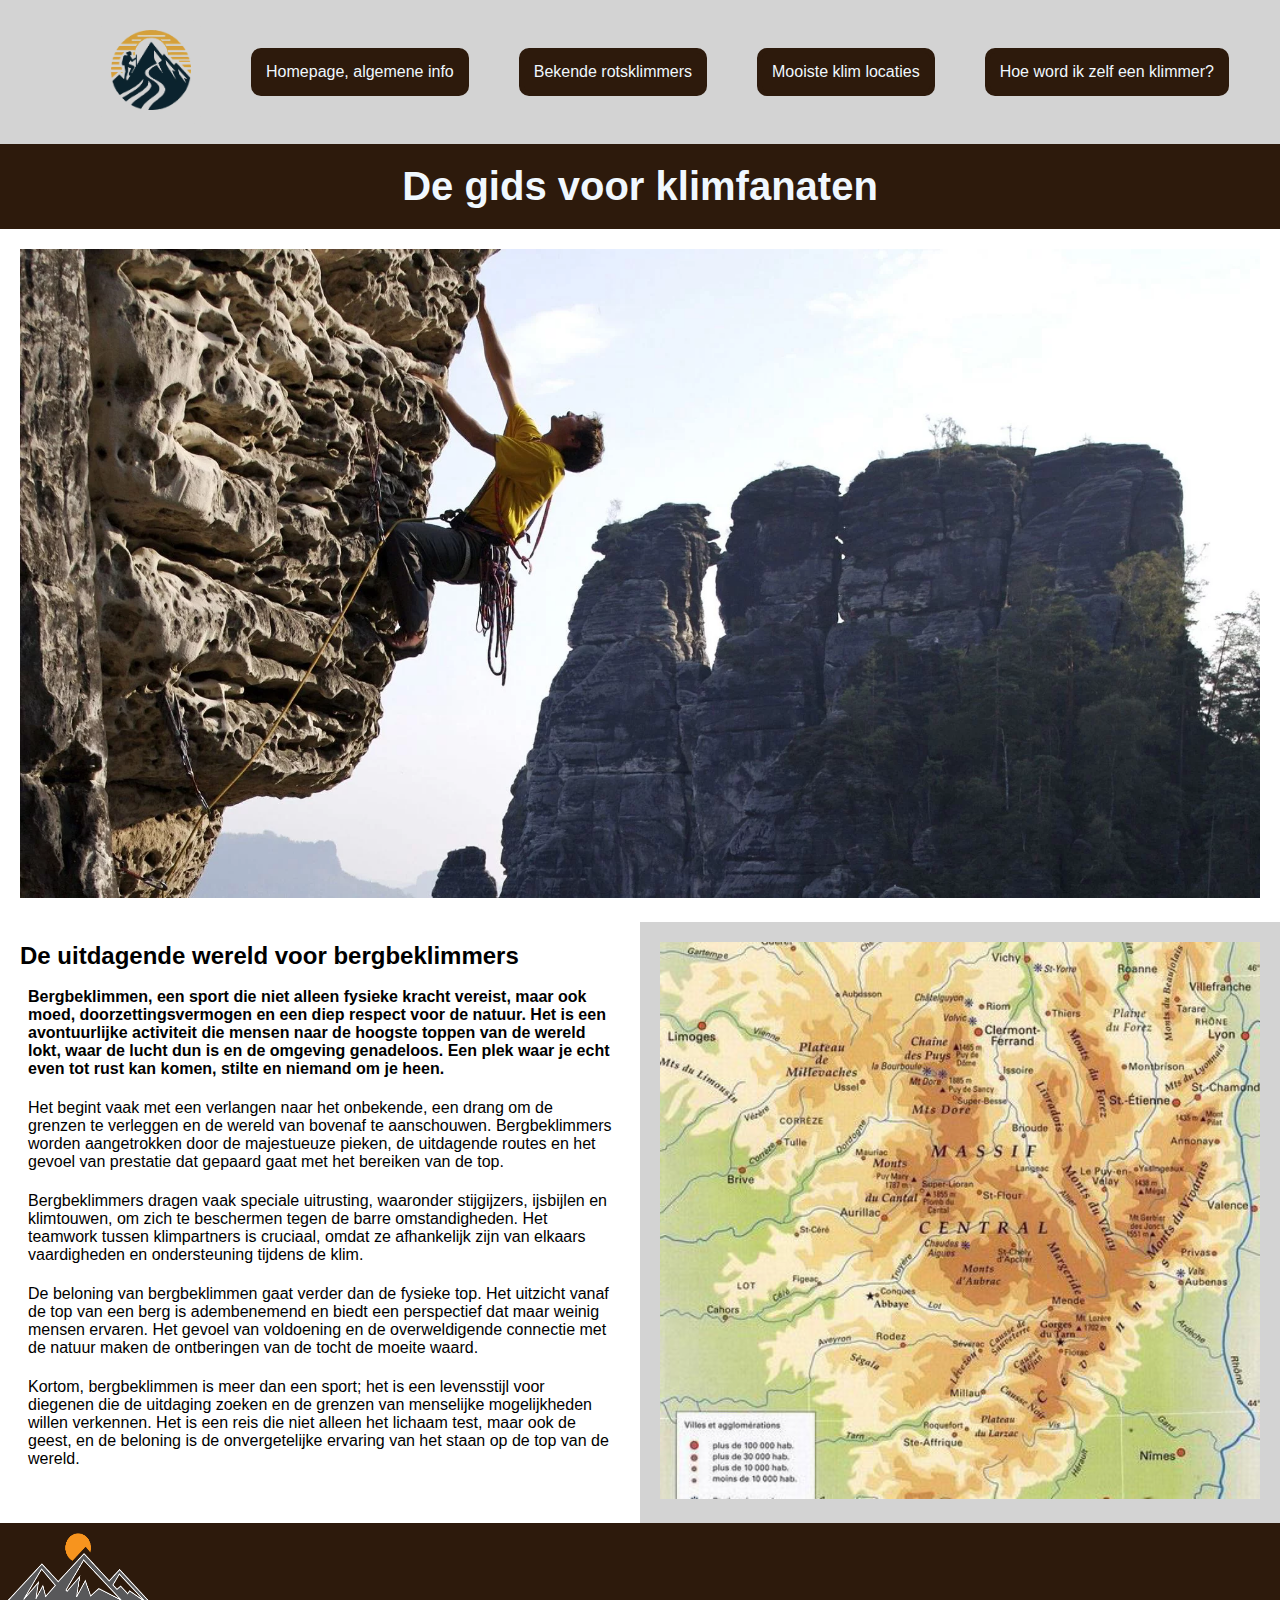
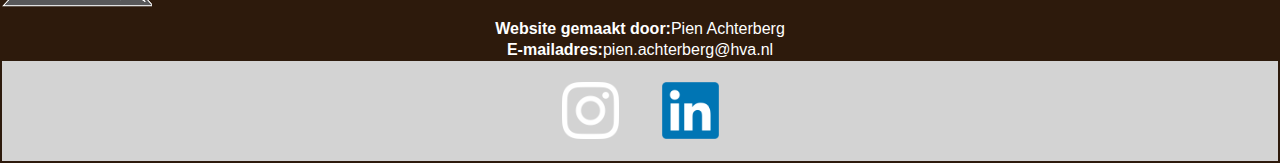
<file: index.html>
<!DOCTYPE html>
<html lang="nl">
<head>
    <meta charset="UTF-8">
    <meta name="viewport" content="width=device-width, initial-scale=1.0">
    <link rel="stylesheet" href="Styles/styles.css">
    <title>De gids voor rotsklimmers</title>
</head>
<body>
    <header>
        <nav>   
            <ul>
                <li class="logo-instijl"><a href="index.html"><img src="images/logo-klimmen-internetstandaarden.png" alt="logo berg belimmen"></a></li>
                <li><a href="index.html">Homepage, algemene info</a></li>
                <li><a href="bekende_klimmers.html">Bekende rotsklimmers</a></li>
                <li><a href="mooiste_locaties.html">Mooiste klim locaties</a></li>
                <li><a href="hoewordikzelfeenklimmer.html">Hoe word ik zelf een klimmer?</a></li>
            </ul>
        </nav>
    </header>
    <main>
        <h1>De gids voor klimfanaten</h1>
        <img src="images/mainfoto90.webp" alt="foto klimmer in de bergen" class="mainfoto">
        <section>
            <div class="licht">
                <h2>De uitdagende wereld voor bergbeklimmers</h2>
                <p><strong>Bergbeklimmen, een sport die niet alleen fysieke kracht vereist, maar ook moed, doorzettingsvermogen
                    en een diep respect voor de natuur. Het is een avontuurlijke activiteit die mensen naar de hoogste toppen
                    van de wereld lokt, waar de lucht dun is en de omgeving genadeloos. Een plek waar je echt even tot rust kan 
                    komen, stilte en niemand om je heen.</strong></p>
                <p>Het begint vaak met een verlangen naar het onbekende, een drang om de grenzen te verleggen en de wereld van 
                    bovenaf te aanschouwen. Bergbeklimmers worden aangetrokken door de majestueuze pieken, de uitdagende routes 
                    en het gevoel van prestatie dat gepaard gaat met het bereiken van de top.</p>
                <p>Bergbeklimmers dragen vaak speciale uitrusting, waaronder stijgijzers, ijsbijlen en klimtouwen, om zich te 
                    beschermen tegen de barre omstandigheden. Het teamwork tussen klimpartners is cruciaal, omdat ze afhankelijk
                    zijn van elkaars vaardigheden en ondersteuning tijdens de klim.</p>
                <p>De beloning van bergbeklimmen gaat verder dan de fysieke top. Het uitzicht vanaf de top van een berg is 
                    adembenemend en biedt een perspectief dat maar weinig mensen ervaren. Het gevoel van voldoening en de 
                    overweldigende connectie met de natuur maken de ontberingen van de tocht de moeite waard.</p>
                <p>Kortom, bergbeklimmen is meer dan een sport; het is een levensstijl voor diegenen die de uitdaging zoeken en 
                    de grenzen van menselijke mogelijkheden willen verkennen. Het is een reis die niet alleen het lichaam test, 
                    maar ook de geest, en de beloning is de onvergetelijke ervaring van het staan op de top van de wereld.</p>
            </div>
            <div class="donker">
                <img src="images/relief_massifcentral.jpeg" alt="Relief massief centraal afbeelding van boven af">
            </div>
        </section>
    </main>
    <footer>
        <img src="images/png_mountain_6630.png" alt="animatie ronddraaiende berg met zon" class="animatie">
            <p><strong>Website gemaakt door:</strong>Pien Achterberg</p>
            <p><strong>E-mailadres:</strong>pien.achterberg@hva.nl</p> 
        <section>
            <div class="socials"><p><a href="https://www.instagram.com/pienachterberg/"><img src="images/instagram-icon-2048x2048-2r2det6e.png" alt="instagram icon"></a></p></div> 
            <div class="socials"><p><a href="https://www.linkedin.com/in/pien-achterberg-350a72253/"><img src="images/LinkedIn_logo_initials.png" alt="LinkedIn icon"></a></p></div> 
        </section> 
    </footer>
</body>
</html>
</file>
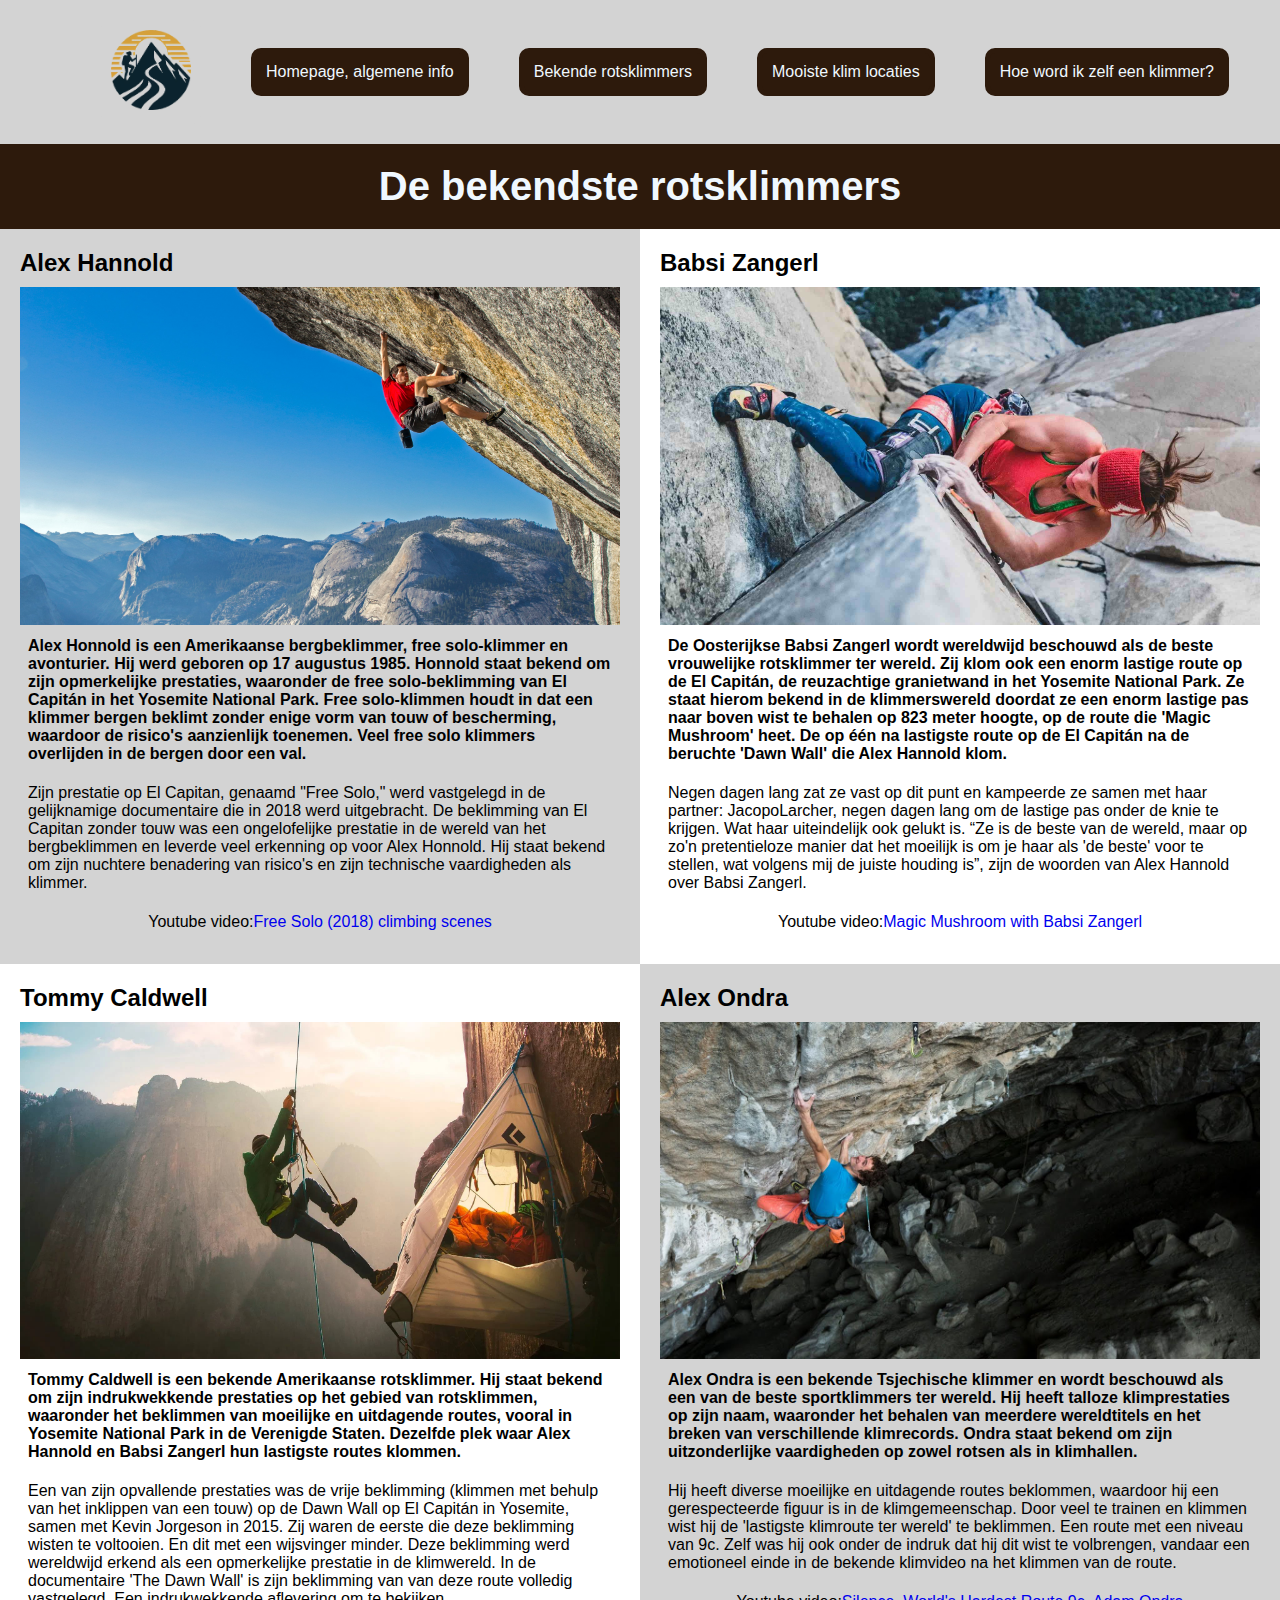
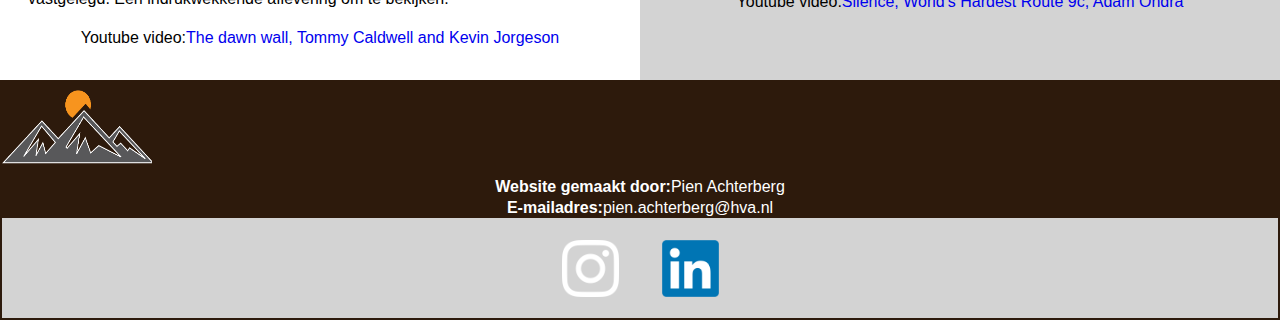
<file: bekende_klimmers.html>
<!DOCTYPE html>
<html lang="nl">
<head>
    <meta charset="UTF-8">
    <meta name="viewport" content="width=device-width, initial-scale=1.0">
    <link rel="stylesheet" href="Styles/styles.css">
    <title>Bekende klimmers</title>
</head>
<body>
    <header>
        <nav>
            <ul>
                <li class="logo-instijl"><a href="index.html"><img src="images/logo-klimmen-internetstandaarden.png" alt="logo berg belimmen"></a></li>
                <li><a href="index.html">Homepage, algemene info</a></li>
                <li><a href="bekende_klimmers.html">Bekende rotsklimmers</a></li>
                <li><a href="mooiste_locaties.html">Mooiste klim locaties</a></li>
                <li><a href="hoewordikzelfeenklimmer.html">Hoe word ik zelf een klimmer?</a></li>
            </ul>
        </nav>
    </header>
    <main>
        <h1>De bekendste rotsklimmers</h1>
            <section>
                <div class="donker">
                    <h2>Alex Hannold</h2>
                    <img src="images/Alex-hannold-(1)Freesolo.jpeg" alt="Foto alex hannold">
                        <p><strong>Alex Honnold is een Amerikaanse bergbeklimmer, free solo-klimmer en avonturier. Hij
                                werd geboren op 17 augustus 1985. Honnold staat bekend om zijn opmerkelijke prestaties, 
                                waaronder de free solo-beklimming van El Capitán in het Yosemite
                                National Park. Free solo-klimmen houdt in dat een klimmer bergen beklimt zonder enige
                                vorm van touw of bescherming, waardoor de risico's aanzienlijk toenemen. Veel free solo 
                                klimmers overlijden in de bergen door een val.</strong></p>
                        <p>Zijn prestatie op El Capitan, genaamd "Free Solo," werd vastgelegd in de gelijknamige
                            documentaire die in 2018 werd uitgebracht. De beklimming van El Capitan zonder touw was een 
                            ongelofelijke prestatie in de wereld van het bergbeklimmen en leverde veel erkenning op voor 
                            Alex Honnold. Hij staat bekend om zijn nuchtere benadering van risico's en zijn
                            technische vaardigheden als klimmer.</p>
                        <p>Youtube video: <a href="https://www.youtube.com/watch?v=tnRoda7Ke2w ">Free Solo (2018)
                            climbing scenes</a></p>
                </div>

                <div class="licht">
                    <h2>Babsi Zangerl</h2>
                    <img src="images/Babsi-Zangerl(1).jpg" alt="Foto babsi zangerl">
                        <p><strong>De Oosterijkse Babsi Zangerl wordt wereldwijd beschouwd als de beste vrouwelijke
                                rotsklimmer ter wereld. Zij klom ook een enorm lastige route
                                op de El Capitán, de reuzachtige granietwand in het Yosemite National Park. Ze staat
                                hierom bekend in de klimmerswereld
                                doordat ze een enorm lastige pas naar boven wist te behalen op 823 meter hoogte, op de route
                                die 'Magic Mushroom' heet. De
                                op één na lastigste route op de El Capitán na de beruchte 'Dawn Wall' die Alex Hannold
                                klom.</strong></p>
                        <p>Negen dagen lang zat ze vast op dit punt en kampeerde ze samen met haar partner:
                            JacopoLarcher, negen dagen lang om de
                            lastige pas onder de knie te krijgen. Wat haar uiteindelijk ook gelukt is.
                            “Ze is de beste van de wereld, maar op zo'n pretentieloze manier dat het moeilijk is om je
                            haar als 'de beste'
                            voor te stellen, wat volgens mij de juiste houding is”, zijn de woorden van Alex Hannold
                            over Babsi Zangerl.</p>
                        <p>Youtube video:<a href="https://www.youtube.com/watch?v=2Waolwi0Zok"> Magic Mushroom with
                            Babsi Zangerl</a></p>
                </div>
        </section>
        <section>
                <div class="licht">
                    <h2>Tommy Caldwell</h2>
                    <img src="images/tommy-caldwell-_c_-corey-rich2_1.jpg" alt="Foto tommy caldwell">
                        <p><strong>Tommy Caldwell is een bekende Amerikaanse rotsklimmer. Hij staat bekend om zijn
                                indrukwekkende prestaties op het gebied van
                                rotsklimmen, waaronder het beklimmen van moeilijke en uitdagende routes, vooral in
                                Yosemite National Park in de Verenigde Staten.
                                Dezelfde plek waar Alex Hannold en Babsi Zangerl hun lastigste routes klommen.</strong></p>
                        <p>Een van zijn opvallende prestaties was de vrije beklimming (klimmen met behulp van het inklippen 
                            van een touw) op de Dawn Wall op El Capitán in Yosemite, samen met Kevin Jorgeson in 2015. Zij waren 
                            de eerste die deze beklimming wisten te voltooien. En dit met een wijsvinger minder. Deze beklimming 
                            werd wereldwijd erkend als een opmerkelijke prestatie in de klimwereld. In de documentaire
                            'The Dawn Wall' is zijn beklimming van van deze route volledig vastgelegd. Een
                            indrukwekkende aflevering om te bekijken.</p>
                        <p>Youtube video:<a href="https://www.youtube.com/watch?v=edfw9ip9sCQ"> The dawn wall, Tommy
                            Caldwell and Kevin Jorgeson</a></p>
                </div>
                <div class="donker">
                    <h2>Alex Ondra</h2>
                    <img src="images/maxresdefault.jpeg" alt="Foto alex ondra">
                        <p><strong>Alex Ondra is een bekende Tsjechische klimmer en wordt beschouwd als een van de beste
                                sportklimmers ter wereld. Hij heeft talloze
                                klimprestaties op zijn naam, waaronder het behalen van meerdere wereldtitels en het
                                breken van verschillende klimrecords. Ondra
                                staat bekend om zijn uitzonderlijke vaardigheden op zowel rotsen als in
                                klimhallen.</strong></p>
                        <p>Hij heeft diverse moeilijke en uitdagende
                            routes beklommen, waardoor hij een gerespecteerde figuur is in de klimgemeenschap. Door veel
                            te trainen en klimmen wist hij de
                            'lastigste klimroute ter wereld' te beklimmen. Een route met een niveau van 9c. Zelf was hij
                            ook onder de indruk dat hij dit wist
                            te volbrengen, vandaar een emotioneel einde in de bekende klimvideo na het klimmen van de
                            route.</p>
                        <p>Youtube video:<a href="https://www.youtube.com/watch?v=ZRTNHDd0gL8"> Silence, World's Hardest
                            Route 9c, Adam Ondra</a></p>
                </div>
        </section>
    </main>
    <footer>
        <img src="images/png_mountain_6630.png" alt="animatie ronddraaiende berg met zon" class="animatie">
            <p><strong>Website gemaakt door:</strong>Pien Achterberg</p>
            <p><strong>E-mailadres:</strong>pien.achterberg@hva.nl</p>
        <section>
            <div class="socials"><p><a href="https://www.instagram.com/pienachterberg/"><img src="images/instagram-icon-2048x2048-2r2det6e.png" alt="instagram icon"></a></p></div> 
            <div class="socials"><p><a href="https://www.linkedin.com/in/pien-achterberg-350a72253/"><img src="images/LinkedIn_logo_initials.png" alt="LinkedIn icon"></a></p></div> 
        </section>
    </footer>
</body>
</html>
</file>
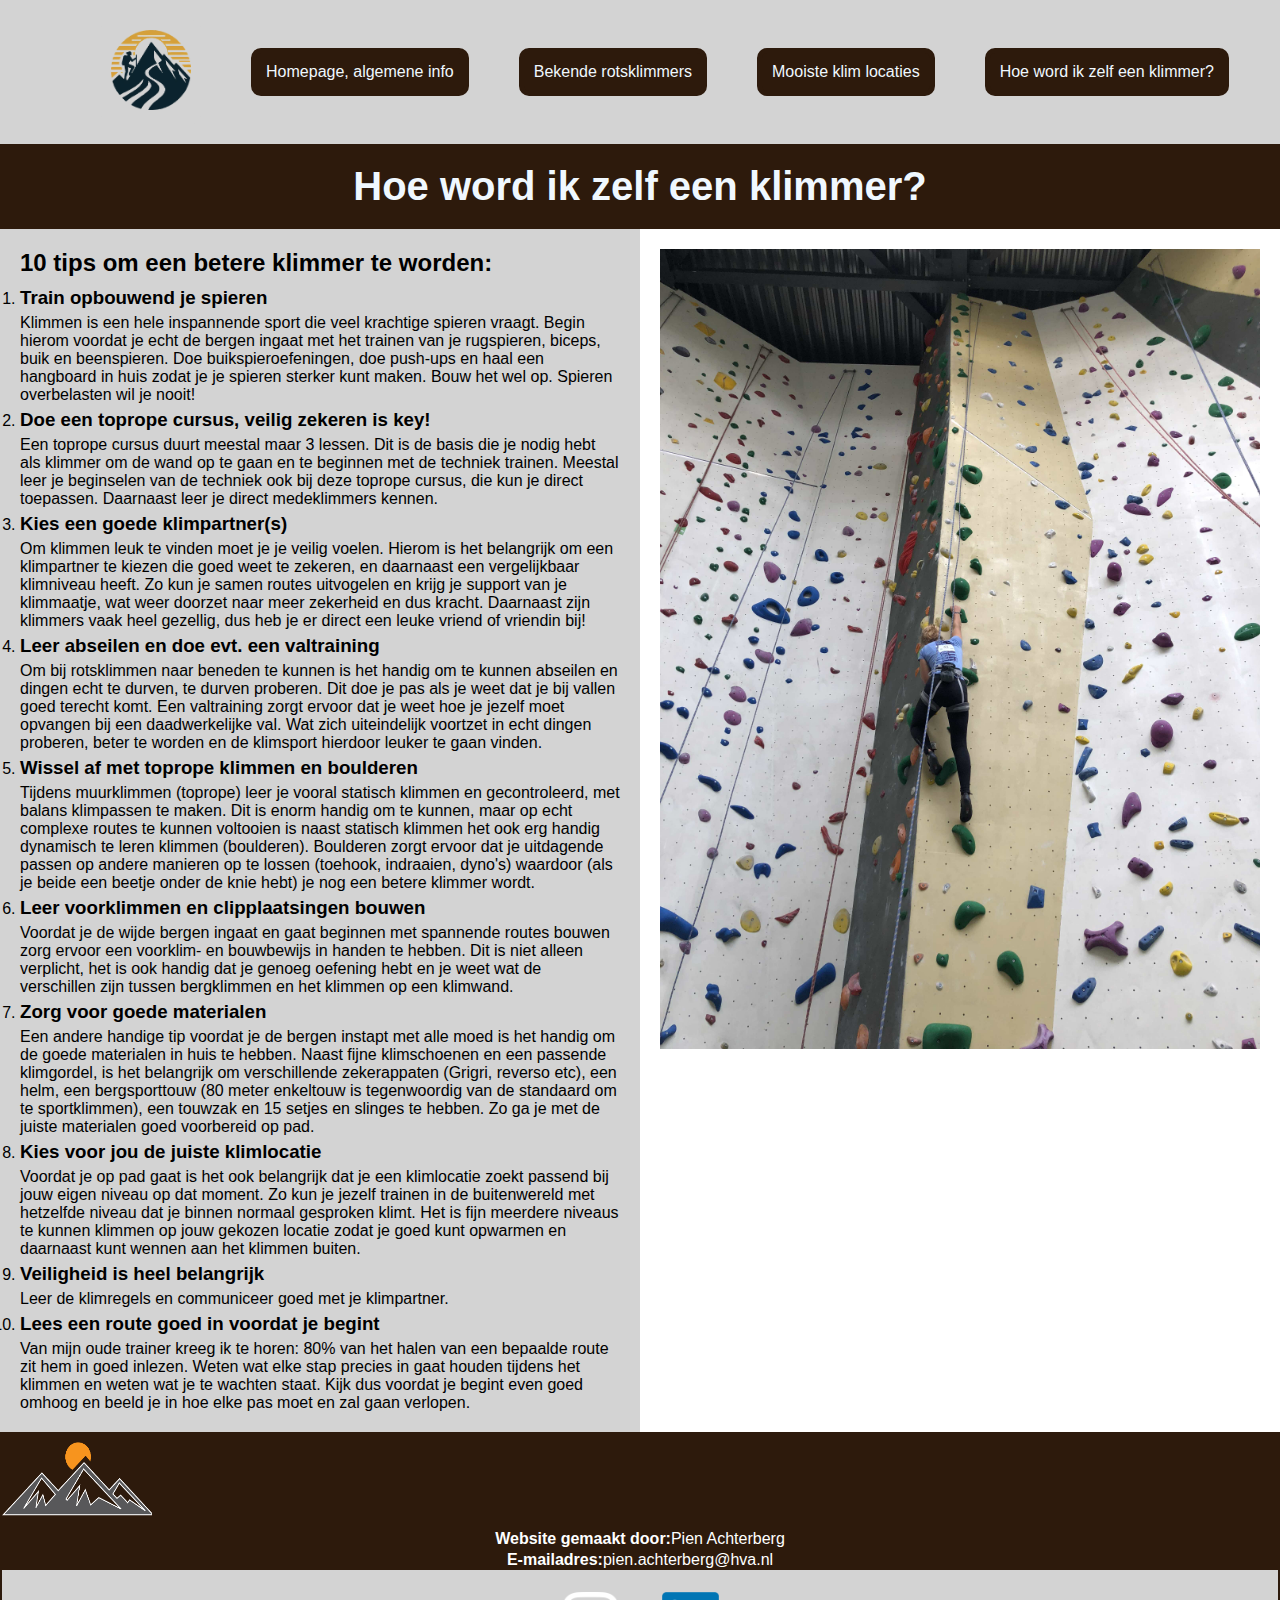
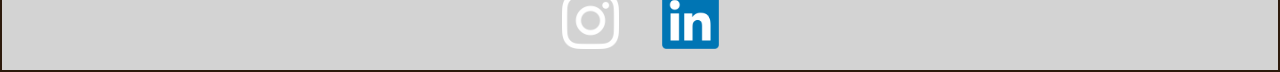
<file: hoewordikzelfeenklimmer.html>
<!DOCTYPE html>
<html lang="nl">
<head>
    <meta charset="UTF-8">
    <meta name="viewport" content="width=device-width, initial-scale=1.0">
    <link rel="stylesheet" href="Styles/styles.css">
    <title>Hoe word ik zelf een klimmer?</title>
</head>
<body>
    <header>
        <nav>
            <ul>
                <li class="logo-instijl"><a href="index.html"><img src="images/logo-klimmen-internetstandaarden.png" alt="logo berg belimmen"></a></li>
                <li><a href="index.html">Homepage, algemene info</a></li>
                <li><a href="bekende_klimmers.html">Bekende rotsklimmers</a></li>
                <li><a href="mooiste_locaties.html">Mooiste klim locaties</a></li>
                <li><a href="hoewordikzelfeenklimmer.html">Hoe word ik zelf een klimmer?</a></li>
            </ul>
        </nav>
    </header>
    <main>
        <h1>Hoe word ik zelf een klimmer?</h1>
        <section>
            <div class="donker">
                <h2>10 tips om een betere klimmer te worden:</h2>
                <ol>
                    <li><h3>Train opbouwend je spieren</h3>Klimmen is een hele inspannende sport die veel krachtige spieren vraagt. Begin hierom 
                        voordat je echt de bergen ingaat met het trainen van je rugspieren, biceps, buik en beenspieren. Doe buikspieroefeningen, doe push-ups 
                        en haal een hangboard in huis zodat je je spieren sterker kunt maken. Bouw het wel op. Spieren overbelasten wil je nooit!</li>
                    <li><h3>Doe een toprope cursus, veilig zekeren is key!</h3> Een toprope cursus duurt meestal maar 3 lessen. Dit is de basis die je nodig
                        hebt als klimmer om de wand op te gaan en te beginnen met de techniek trainen. Meestal leer je beginselen van de techniek ook bij deze
                        toprope cursus, die kun je direct toepassen. Daarnaast leer je direct medeklimmers kennen.</li>
                    <li><h3>Kies een goede klimpartner(s)</h3> Om klimmen leuk te vinden moet je je veilig voelen. Hierom is het belangrijk om een klimpartner
                        te kiezen die goed weet te zekeren, en daarnaast een vergelijkbaar klimniveau heeft. Zo kun je samen routes uitvogelen en krijg je support
                        van je klimmaatje, wat weer doorzet naar meer zekerheid en dus kracht. Daarnaast zijn klimmers vaak heel gezellig, dus heb je er direct een 
                        leuke vriend of vriendin bij!</li>
                    <li><h3>Leer abseilen en doe evt. een valtraining</h3> Om bij rotsklimmen naar beneden te kunnen is het handig om te kunnen abseilen en dingen
                        echt te durven, te durven proberen. Dit doe je pas als je weet dat je bij vallen goed terecht komt. Een valtraining zorgt ervoor dat je 
                        weet hoe je jezelf moet opvangen bij een daadwerkelijke val. Wat zich uiteindelijk voortzet in echt dingen proberen, beter te worden en 
                        de klimsport hierdoor leuker te gaan vinden.</li>
                    <li><h3>Wissel af met toprope klimmen en boulderen</h3> Tijdens muurklimmen (toprope) leer je vooral statisch klimmen en gecontroleerd, met balans
                        klimpassen te maken. Dit is enorm handig om te kunnen, maar op echt complexe routes te kunnen voltooien is naast statisch klimmen het ook erg 
                        handig dynamisch te leren klimmen (boulderen). Boulderen zorgt ervoor dat je uitdagende passen op andere manieren op te lossen (toehook, indraaien,
                        dyno's) waardoor (als je beide een beetje onder de knie hebt) je nog een betere klimmer wordt. </li>
                    <li><h3>Leer voorklimmen en clipplaatsingen bouwen</h3>Voordat je de wijde bergen ingaat en gaat beginnen met spannende routes bouwen zorg ervoor een 
                        voorklim- en bouwbewijs in handen te hebben. Dit is niet alleen verplicht, het is ook handig dat je genoeg oefening hebt en je weet wat 
                        de verschillen zijn tussen bergklimmen en het klimmen op een klimwand. </li>
                    <li><h3>Zorg voor goede materialen</h3>Een andere handige tip voordat je de bergen instapt met alle moed is het handig om de goede materialen
                        in huis te hebben. Naast fijne klimschoenen en een passende klimgordel, is het belangrijk om verschillende zekerappaten (Grigri, reverso etc), een helm,
                        een bergsporttouw (80 meter enkeltouw is tegenwoordig van de standaard om te sportklimmen), een touwzak en 15 setjes en slinges te
                        hebben. Zo ga je met de juiste materialen goed voorbereid op pad.</li>
                    <li><h3>Kies voor jou de juiste klimlocatie</h3> Voordat je op pad gaat is het ook belangrijk dat je een klimlocatie zoekt passend bij jouw eigen 
                        niveau op dat moment. Zo kun je jezelf trainen in de buitenwereld met hetzelfde niveau dat je binnen normaal gesproken klimt. Het is fijn meerdere niveaus
                        te kunnen klimmen op jouw gekozen locatie zodat je goed kunt opwarmen en daarnaast kunt wennen aan het klimmen buiten.</li>
                    <li><h3>Veiligheid is heel belangrijk</h3> Leer de klimregels en communiceer goed met je klimpartner. </li>
                    <li><h3>Lees een route goed in voordat je begint</h3> Van mijn oude trainer kreeg ik te horen: 80% van het halen van een bepaalde route zit hem
                        in goed inlezen. Weten wat elke stap precies in gaat houden tijdens het klimmen en weten wat je te wachten staat. Kijk dus voordat je begint
                        even goed omhoog en beeld je in hoe elke pas moet en zal gaan verlopen.</li>
                </ol>
            </div>
            <div class="licht">
                <img src="images/IMG_2797.jpg" alt="muurklimmmen afbeelding klimhal">
            </div>
        </section>
    </main>
    <footer>
        <img src="images/png_mountain_6630.png" alt="animatie ronddraaiende berg met zon" class="animatie">
            <p><strong>Website gemaakt door:</strong>Pien Achterberg</p>
            <p><strong>E-mailadres:</strong>pien.achterberg@hva.nl</p> 
        <section>
            <div class="socials"><p><a href="https://www.instagram.com/pienachterberg/"><img src="images/instagram-icon-2048x2048-2r2det6e.png" alt="instagram icon"></a></p></div> 
            <div class="socials"><p><a href="https://www.linkedin.com/in/pien-achterberg-350a72253/"><img src="images/LinkedIn_logo_initials.png" alt="LinkedIn icon"></a></p></div> 
        </section> 
    </footer>
</body>
</html>
</file>
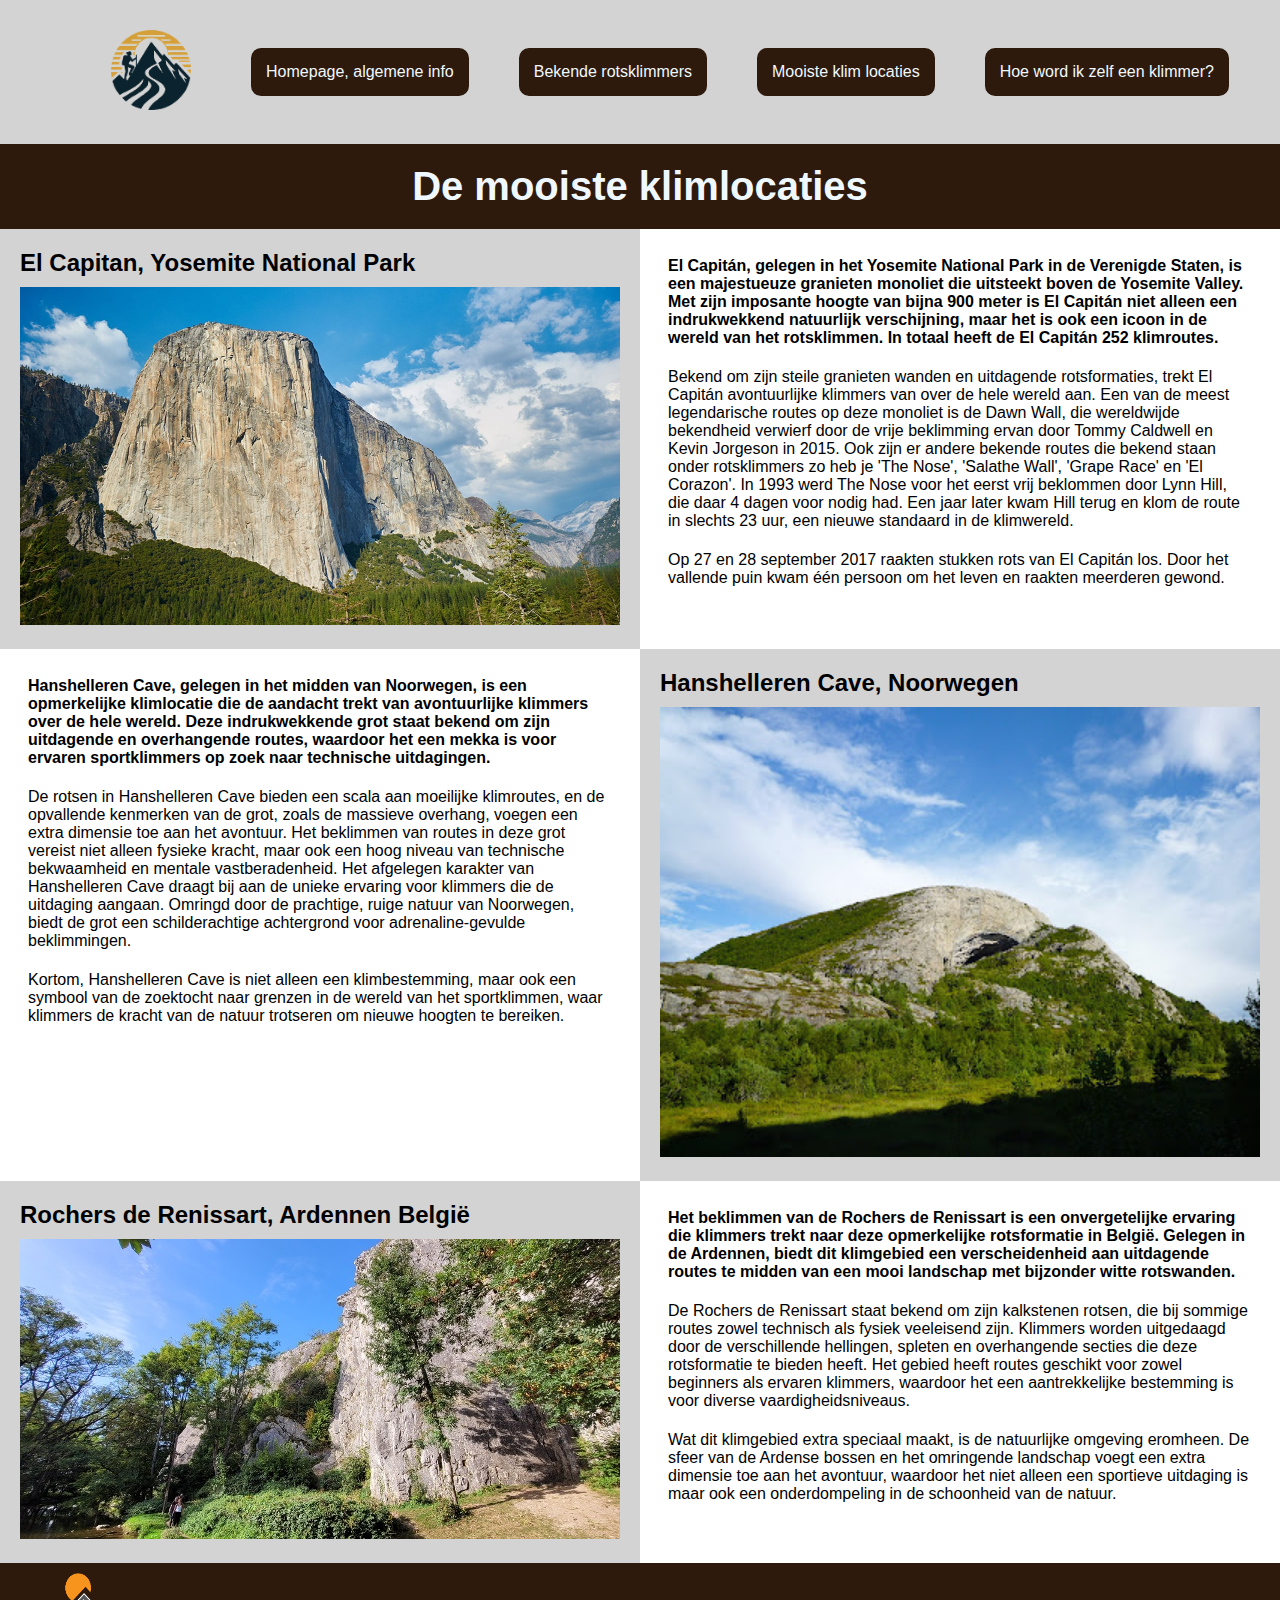
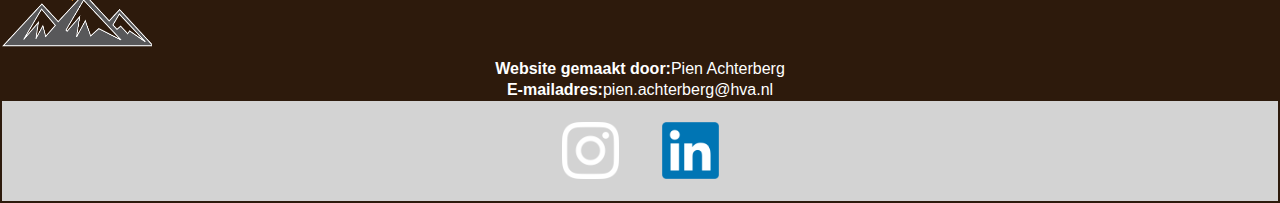
<file: mooiste_locaties.html>
<!DOCTYPE html>
<html lang="nl">
<head>
    <meta charset="UTF-8">
    <meta name="viewport" content="width=device-width, initial-scale=1.0">
    <link rel="stylesheet" href="Styles/styles.css">
    <title>Mooiste klimlocaties</title>
</head>
<body>
    <header>
        <nav>
            <ul>
                <li class="logo-instijl"><a href="index.html"><img src="images/logo-klimmen-internetstandaarden.png" alt="logo berg belimmen"></a></li>
                <li><a href="index.html">Homepage, algemene info</a></li>
                <li><a href="bekende_klimmers.html">Bekende rotsklimmers</a></li>
                <li><a href="mooiste_locaties.html">Mooiste klim locaties</a></li>
                <li><a href="hoewordikzelfeenklimmer.html">Hoe word ik zelf een klimmer?</a></li>
            </ul>
        </nav>
    </header>
    <main>
        <h1>De mooiste klimlocaties</h1>
            <section>
                <div class="=donker">
                    <h2>El Capitan, Yosemite National Park</h2>
                    <img src="images/El-capitanYNP.jpeg" alt="Foto el capitan, yosemite national park">
                </div>
                <div class="licht">
                    <p><strong>El Capitán, gelegen in het Yosemite National Park in de Verenigde Staten, is een majestueuze granieten monoliet 
                        die uitsteekt boven de Yosemite Valley. Met zijn imposante hoogte van bijna 900 meter is El Capitán niet alleen 
                        een indrukwekkend natuurlijk verschijning, maar het is ook een icoon in de wereld van het rotsklimmen. In totaal heeft de 
                        El Capitán 252 klimroutes.</strong></p> 
                    <p>Bekend om zijn steile granieten wanden en uitdagende rotsformaties, trekt El Capitán avontuurlijke klimmers van 
                        over de hele wereld aan. Een van de meest legendarische routes op deze monoliet is de Dawn Wall, die wereldwijde bekendheid 
                        verwierf door de vrije beklimming ervan door Tommy Caldwell en Kevin Jorgeson in 2015. Ook zijn er andere bekende routes 
                        die bekend staan onder rotsklimmers zo heb je 'The Nose', 'Salathe Wall', 'Grape Race' en 'El Corazon'. In 1993 werd 
                        The Nose voor het eerst vrij beklommen door Lynn Hill, die daar 4 dagen voor nodig had. Een jaar later kwam Hill terug 
                        en klom de route in slechts 23 uur, een nieuwe standaard in de klimwereld.</p>
                    <p>Op 27 en 28 september 2017 raakten stukken rots van El Capitán los. Door het vallende puin kwam één persoon 
                        om het leven en raakten meerderen gewond.
                    </p>
                </div>
            </section>
            <section>
                <div class="licht">
                    <p><strong>Hanshelleren Cave, gelegen in het midden van Noorwegen, is een opmerkelijke klimlocatie die de aandacht trekt van 
                        avontuurlijke klimmers over de hele wereld. Deze indrukwekkende grot staat bekend om zijn uitdagende en overhangende 
                        routes, waardoor het een mekka is voor ervaren sportklimmers op zoek naar technische uitdagingen.</strong></p>
                    <p>De rotsen in Hanshelleren Cave bieden een scala aan moeilijke klimroutes, en de opvallende kenmerken van de grot, zoals 
                        de massieve overhang, voegen een extra dimensie toe aan het avontuur. Het beklimmen van routes in deze grot vereist niet 
                        alleen fysieke kracht, maar ook een hoog niveau van technische bekwaamheid en mentale vastberadenheid.
                        Het afgelegen karakter van Hanshelleren Cave draagt bij aan de unieke ervaring voor klimmers die de uitdaging aangaan. 
                        Omringd door de prachtige, ruige natuur van Noorwegen, biedt de grot een schilderachtige achtergrond voor adrenaline-gevulde beklimmingen.</p>
                    <p>Kortom, Hanshelleren Cave is niet alleen een klimbestemming, maar ook een symbool van de zoektocht naar grenzen in de wereld 
                        van het sportklimmen, waar klimmers de kracht van de natuur trotseren om nieuwe hoogten te bereiken.
                    </p>
                </div>
                <div class="donker">
                    <h2>Hanshelleren Cave, Noorwegen</h2>
                    <img src="images/Hanshelleren-Cave-in-Norway(1).jpeg" alt="Foto hanshelleren cave in norway">
                </div>
            </section>
            <section>
                <div class="donker">
                    <h2>Rochers de Renissart, Ardennen België</h2>
                    <img src="images/Rochers-de-Renissart(1)belgie.jpeg" alt="foto rochers de renissart, klimgebied in belgie">
                </div>
                <div class="licht">
                    <p><strong>Het beklimmen van de Rochers de Renissart is een onvergetelijke ervaring die klimmers trekt naar deze opmerkelijke 
                        rotsformatie in België. Gelegen in de Ardennen, biedt dit klimgebied een verscheidenheid aan uitdagende routes te midden 
                        van een mooi landschap met bijzonder witte rotswanden.</strong></p>
                    <p>De Rochers de Renissart staat bekend om zijn kalkstenen rotsen, die bij sommige routes zowel technisch als fysiek veeleisend zijn. 
                        Klimmers worden uitgedaagd door de verschillende hellingen, spleten en overhangende secties die deze rotsformatie te bieden heeft. Het gebied heeft 
                        routes geschikt voor zowel beginners als ervaren klimmers, waardoor het een aantrekkelijke bestemming is voor diverse vaardigheidsniveaus.</p>
                    <p>Wat dit klimgebied extra speciaal maakt, is de natuurlijke omgeving eromheen. De sfeer van de Ardense bossen en het omringende landschap 
                        voegt een extra dimensie toe aan het avontuur, waardoor het niet alleen een sportieve uitdaging is maar ook een onderdompeling in 
                        de schoonheid van de natuur.
                    </p>
                </div>
            </section>
    </main>
    <footer>
        <img src="images/png_mountain_6630.png" alt="animatie ronddraaiende berg met zon" class="animatie">
            <p><strong>Website gemaakt door:</strong>Pien Achterberg</p>
            <p><strong>E-mailadres:</strong>pien.achterberg@hva.nl</p> 
        <section>
            <div class="socials"><p><a href="https://www.instagram.com/pienachterberg/"><img src="images/instagram-icon-2048x2048-2r2det6e.png" alt="instagram icon"></a></p></div> 
            <div class="socials"><p><a href="https://www.linkedin.com/in/pien-achterberg-350a72253/"><img src="images/LinkedIn_logo_initials.png" alt="LinkedIn icon"></a></p></div> 
        </section>
    </footer>
</body>
</html>
</file>
<file: Styles/styles.css>
* {
    padding: 0;
    margin: 0;
    box-sizing: border-box;
    font-family: sans-serif;
    text-decoration: none;
}

h1 {
    color: aliceblue;
    background-color: rgb(45, 26, 12);
    font-size: 40px;
    font-weight: 800;
    text-align: center;
    border: 1px snow;
    padding: 20px;
    transition: font-size 4s 1s;
}

h1:hover {
    font-size: 50px;
}

h2 {
    margin-bottom: 10px;
}

h3 {
    margin-bottom: 5px;
    margin-top: 5px;
}

p {
    color: black;
    padding: 8px;
    margin-bottom: 5px;
    display: flex;
    justify-content: center;
}
    
nav {
    background-color: lightgray;
    justify-content: center;
}

nav img {
    width: 80px;
    height: 80px;
    padding: 0px;
    border: 0px;
    justify-content: center;
}

nav ul {
    background-color: lightgray;
    display: flex; 
    flex-direction: row;
    justify-content: center;
    align-items: center;
    padding: 20px;
    list-style-type: none;
}

nav ul li {
    background-color: rgb(45, 26, 12);
    margin-left: 50px;
    border: 5px solid rgb(45, 26, 12);
    border-radius: 10px;
    padding: 10px;
    transition: all 800ms ease;
}

nav ul li:hover {
    background: rgb(142, 113, 94);
    color: white;
    border-color:  rgb(142, 113, 94);
    border-bottom-color:  rgb(93, 74, 59)
}

nav a {
    color: aliceblue;
}

ul {
    list-style-type: none;
}

footer {
    background-color: rgb(45, 26, 12);
    padding: 2px;
    border: 5px;
}

footer p {
    color: white;
    margin-bottom: 0.1px;
    padding: 1.5px;
}

img {
    width: 100%;
}

.mainfoto {
    border: 20px;
    padding: 20px;
}

section {
    background: lightgray;
    border: 10px black;
    display: flex;
    justify-content: center;
}

section div {
    padding: 20px;
    width: 60%;
    transition: all 2s ease;
}

div:hover {
    background: rgb(166, 164, 164);
}

.donker {
    background: lightgray;
}

.licht {
    background: white;
}

.animatie {
    height: 90px;
    width: 150px;
    animation-name: mountainmove;
    animation-duration: 5s;
    animation-iteration-count: infinite;
}

@keyframes mountainmove {
    from {
        transform: rotate(0deg);
    }
    to {
        transform: rotate(360deg);
    }
}

.logo-instijl {
    background-color: lightgray;
    border: 0px;
}

.socials {
    height: 100px;
    width: 100px;
}
</file>
